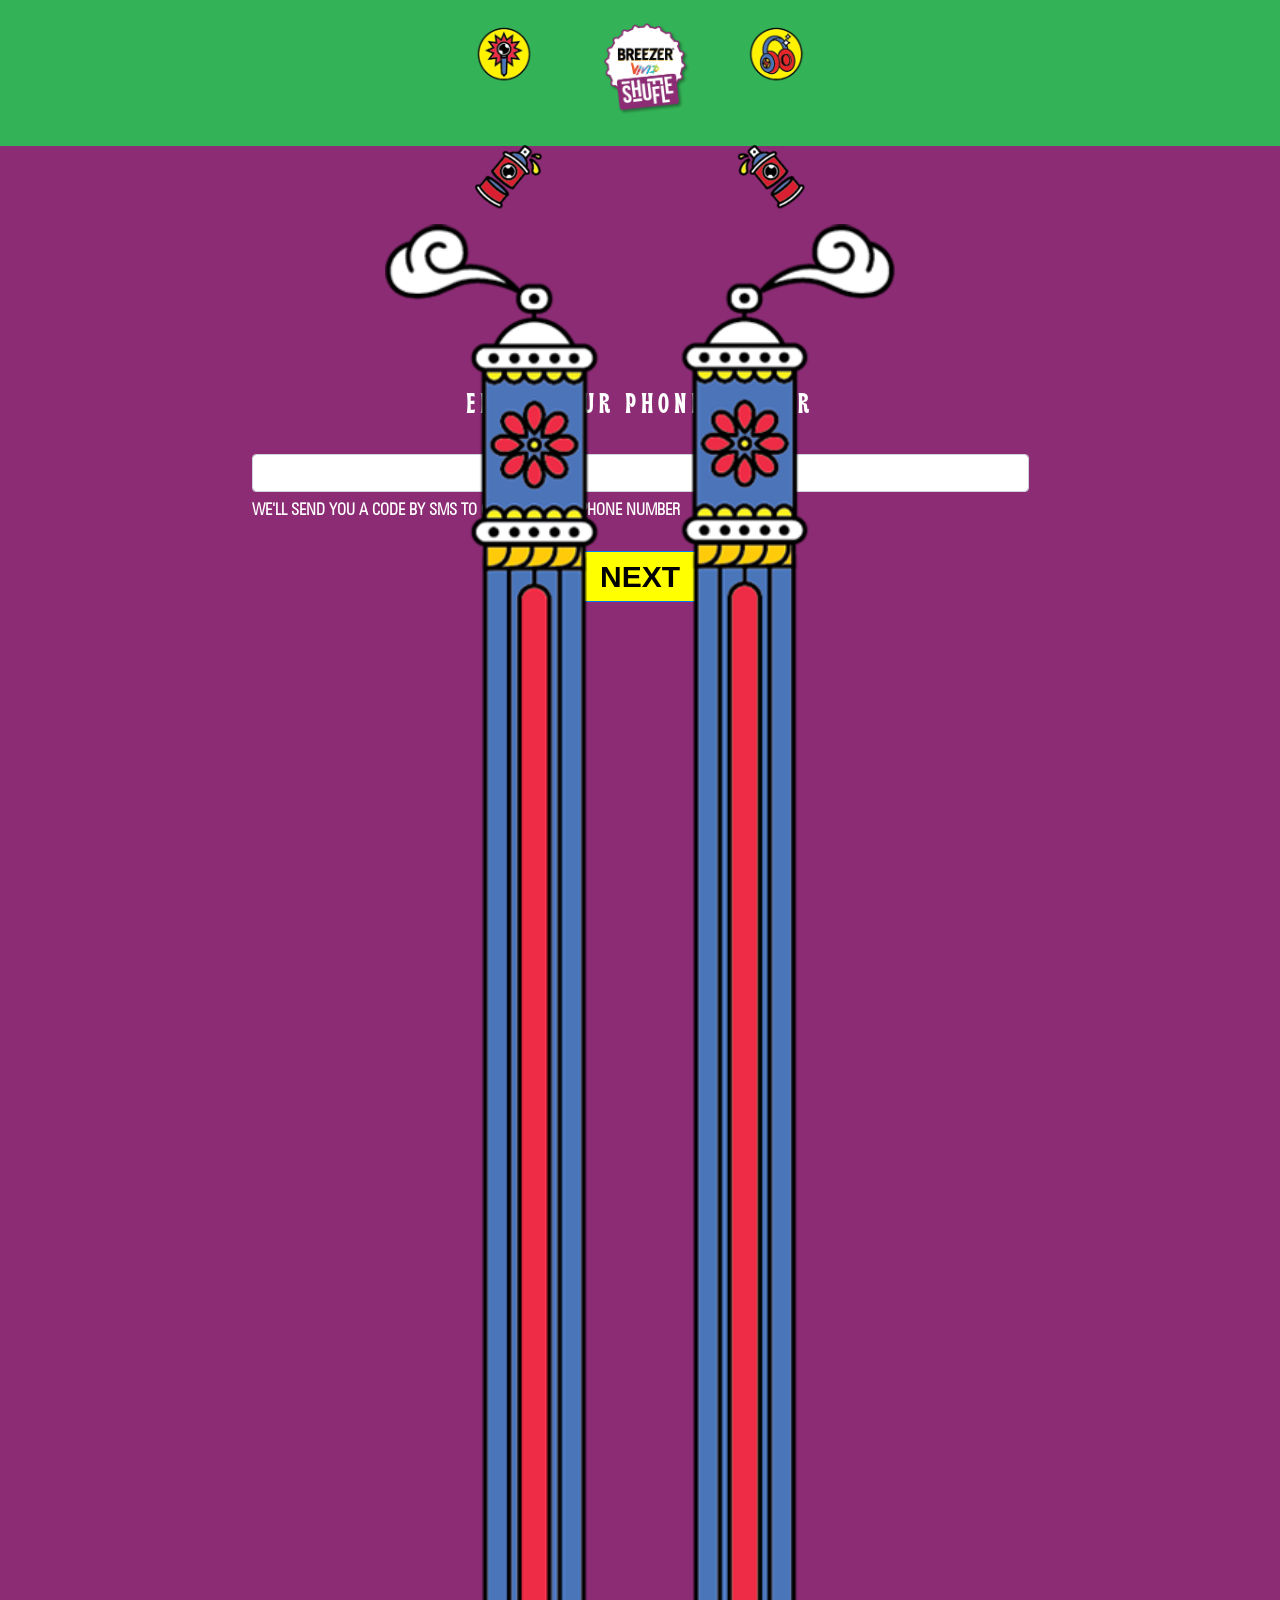
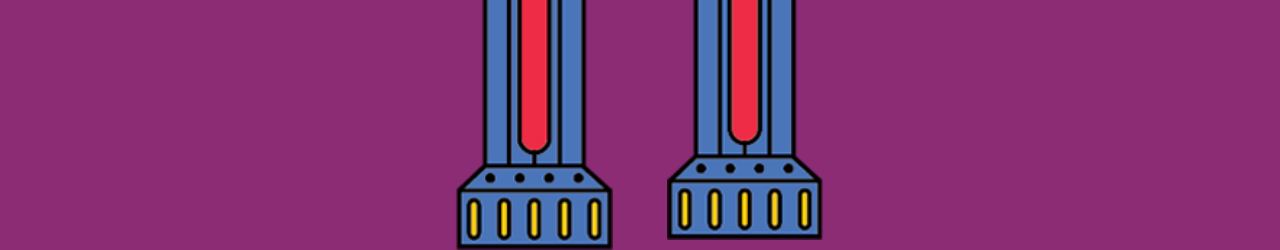
<file: public/index.html>
<!DOCTYPE html>
<html lang="en">
<head>
  <title>SELECT HAIR STYLE</title>
  <meta charset="utf-8">
  <meta name="viewport" content="width=device-width, initial-scale=1">
  <link rel="stylesheet" href="https://maxcdn.bootstrapcdn.com/bootstrap/4.5.2/css/bootstrap.min.css">
  <script src="https://ajax.googleapis.com/ajax/libs/jquery/3.5.1/jquery.min.js"></script>
  <script src="https://cdnjs.cloudflare.com/ajax/libs/popper.js/1.16.0/umd/popper.min.js"></script>
  <script src="https://maxcdn.bootstrapcdn.com/bootstrap/4.5.2/js/bootstrap.min.js"></script>
   <link rel="stylesheet" href="css/custom.css">
   <link rel="stylesheet" href="css/responsive.css">
</head>
<body class="third">
<div class="container-fluid greenpurple">
  <div class="row">
    <div class="col-xs-12 col-sm-12">
  <img class="img-responsive" src="images/assetnew1.png"/>
   <img class="img-responsive icons" src="images/Asset8.png"/>
</div>
 </div>
</div>  

<div class="container purplebottom">
  <div class="row">
    <div class="col-sm-12">
	 <img class="row image-include4" src="images/Asset1.png">
	<div class="grey111">
     <h3>ENTER YOUR PHONE NUMBER</h3>
    <form method="post">
        <div class="form-group">
   
    <input type="text" class="form-control" id="phone" aria-describedby="emailHelp">
    <p>WE'LL SEND YOU A CODE BY SMS TO CONFIRM YOUR PHONE NUMBER</p>
  </div>
    <button type="submit" class="btn btn-primary purple yellow">NEXT</button>
    
    </form>
     
    
     
     
     
     
     
     
     
     
     
     
     
     
   </div>
    <img class="row image-include44" src="images/Asset1copy.png"><br>
   </div>
 
  </div>
  </div>
  


</body>
</html>
</file>
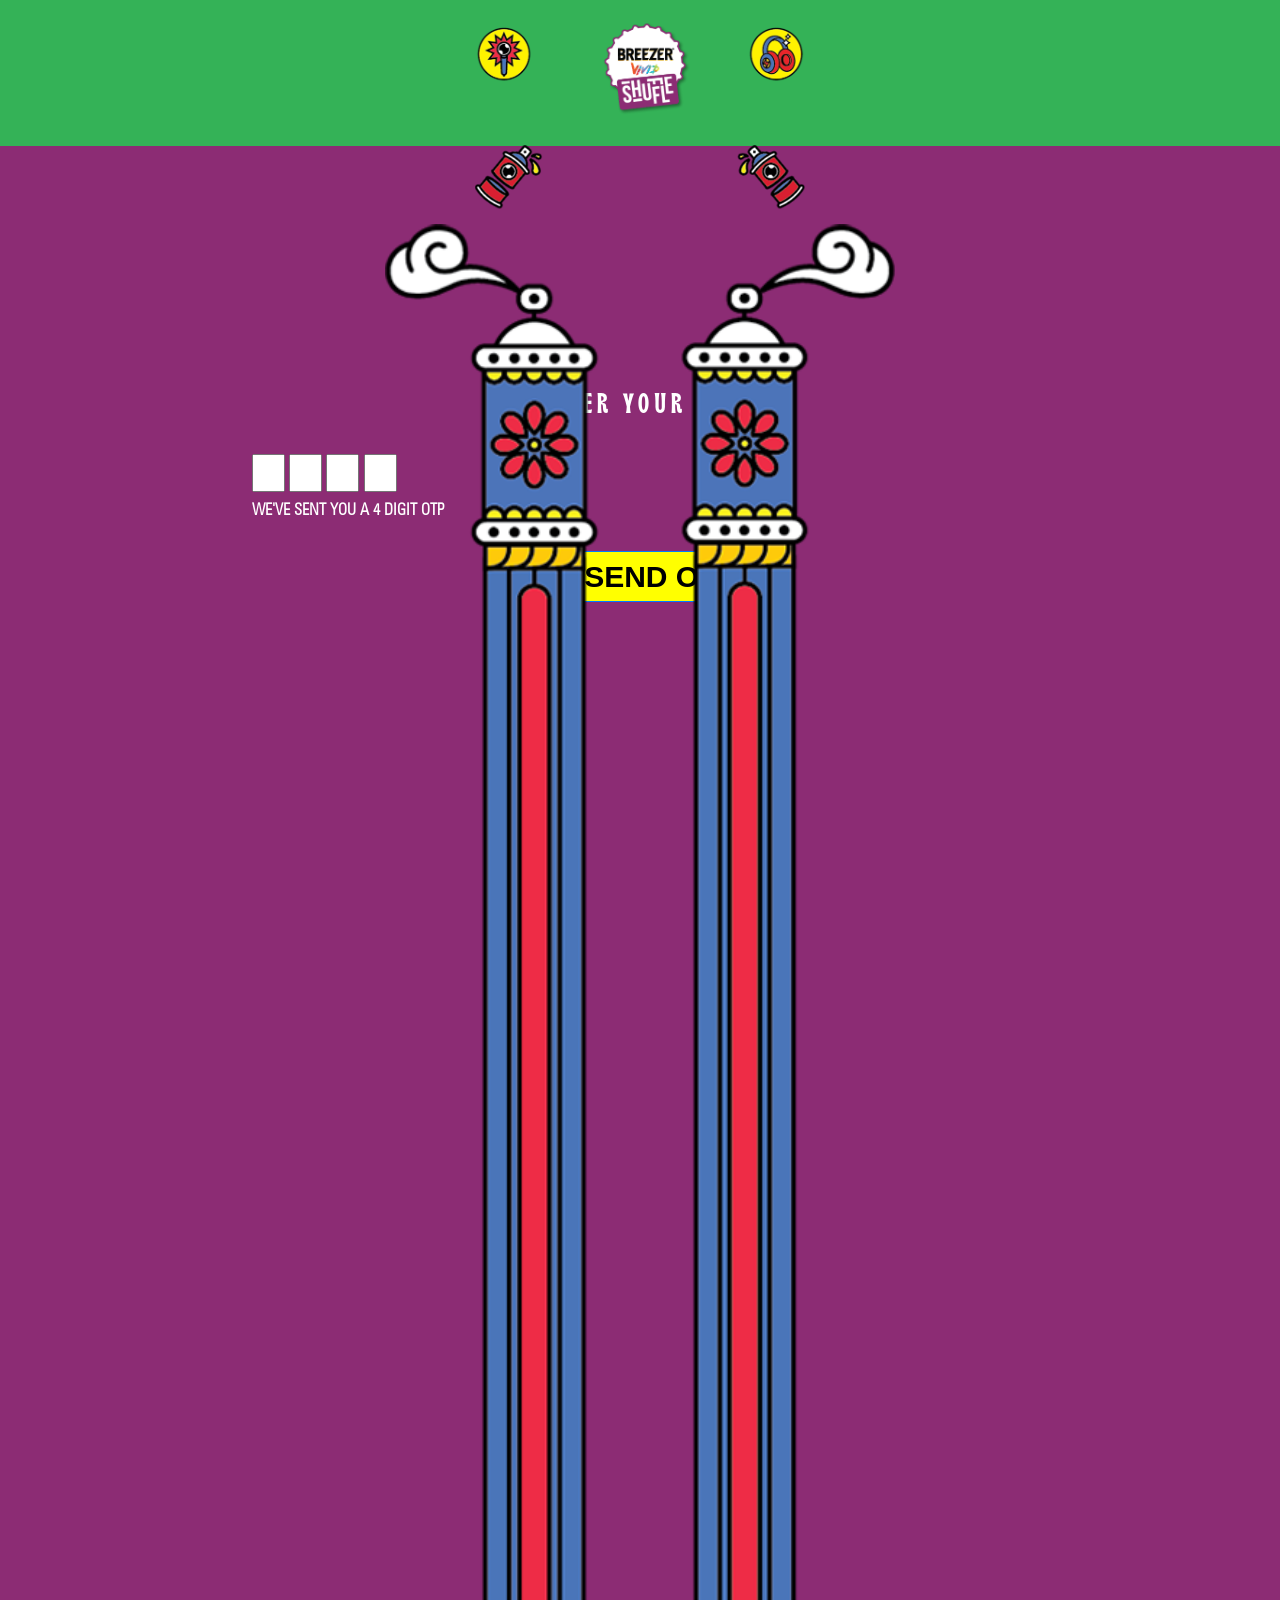
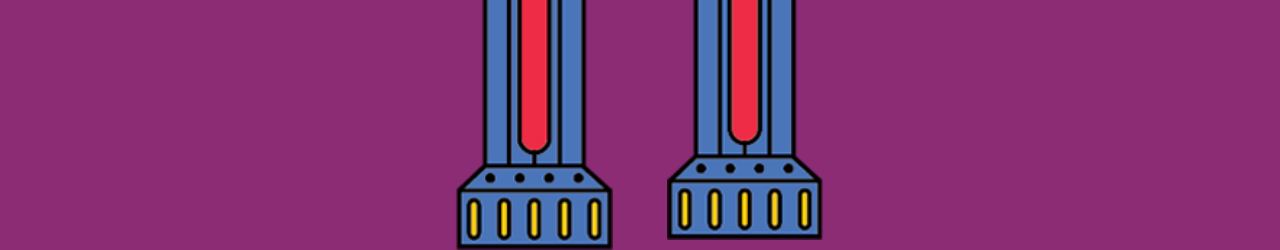
<file: scratch2.html>
<!DOCTYPE html>
<html lang="en">
<head>
  <title>ENTER YOUR OTP</title>
  <meta charset="utf-8">
  <meta name="viewport" content="width=device-width, initial-scale=1">
  <link rel="stylesheet" href="https://maxcdn.bootstrapcdn.com/bootstrap/4.5.2/css/bootstrap.min.css">
  <script src="https://ajax.googleapis.com/ajax/libs/jquery/3.5.1/jquery.min.js"></script>
  <script src="https://cdnjs.cloudflare.com/ajax/libs/popper.js/1.16.0/umd/popper.min.js"></script>
  <script src="https://maxcdn.bootstrapcdn.com/bootstrap/4.5.2/js/bootstrap.min.js"></script>
   <link rel="stylesheet" href="css/custom.css">
   <link rel="stylesheet" href="css/responsive.css">
</head>
<body class="third">
<div class="container-fluid greenpurple">
  <div class="row">
    <div class="col-xs-12 col-sm-12">
  <img class="img-responsive" src="images/assetnew1.png"/>
   <img class="img-responsive icons" src="images/Asset8.png"/>
</div>
 </div>
</div>  

<div class="container purplebottom">
  <div class="row">
    <div class="col-sm-12">
	 <img class="row image-include4" src="images/Asset1.png">
	<div class="grey111">
     <h3>ENTER YOUR OTP</h3>
    <form method="post">
        <div class="form-group inline-otp">
  
     <input type="text" maxLength="1" size="1" min="0" max="9" pattern="[0-9]{1}" />
      <input type="text"  maxLength="1" size="1" min="0" max="9" pattern="[0-9]{1}" />
      <input type="text"  maxLength="1" size="1" min="0" max="9" pattern="[0-9]{1}" />
      <input type="text"  maxLength="1" size="1" min="0" max="9" pattern="[0-9]{1}" />
    <p>WE'VE SENT YOU A 4 DIGIT OTP</p>
  </div>
    <button type="submit" class="btn btn-primary purple yellow">RESEND OTP</button>
    
    </form>
     
    
     
     
     
     
     
     
     
     
     
     
     
     
   </div>
    <img class="row image-include44" src="images/Asset1copy.png"><br>
   </div>
 
  </div>
  </div>
  

<script src="js/otp.js"></script>
</body>
</html>
</file>
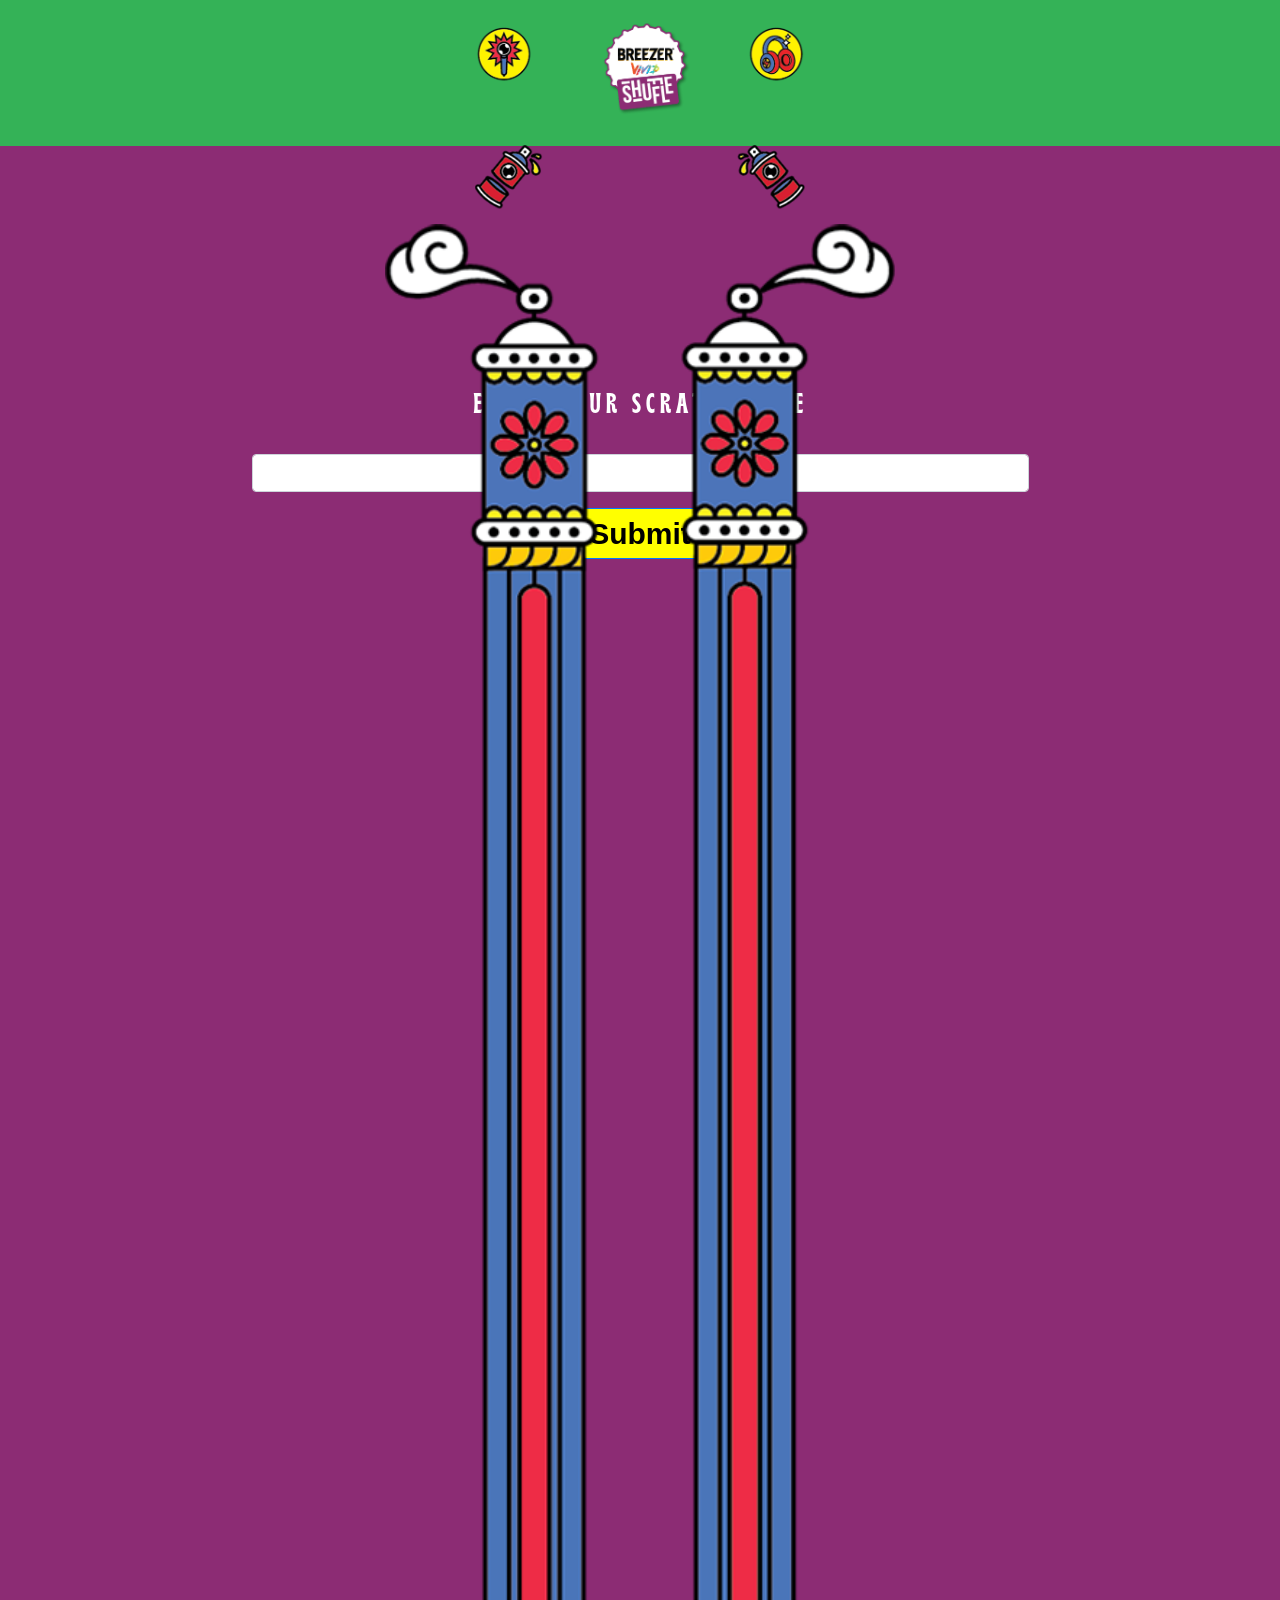
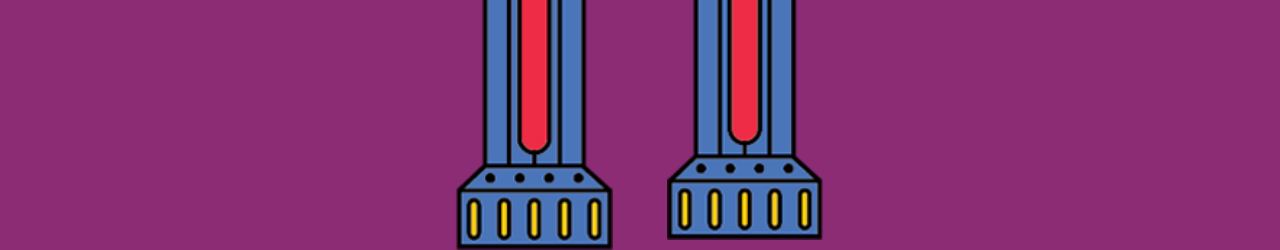
<file: scratch3.html>
<!DOCTYPE html>
<html lang="en">
<head>
  <title>ENTER YOUR SCRATCH CODE</title>
  <meta charset="utf-8">
  <meta name="viewport" content="width=device-width, initial-scale=1">
  <link rel="stylesheet" href="https://maxcdn.bootstrapcdn.com/bootstrap/4.5.2/css/bootstrap.min.css">
  <script src="https://ajax.googleapis.com/ajax/libs/jquery/3.5.1/jquery.min.js"></script>
  <script src="https://cdnjs.cloudflare.com/ajax/libs/popper.js/1.16.0/umd/popper.min.js"></script>
  <script src="https://maxcdn.bootstrapcdn.com/bootstrap/4.5.2/js/bootstrap.min.js"></script>
   <link rel="stylesheet" href="css/custom.css">
   <link rel="stylesheet" href="css/responsive.css">
</head>
<body class="third">
<div class="container-fluid greenpurple">
  <div class="row">
    <div class="col-xs-12 col-sm-12">
  <img class="img-responsive" src="images/assetnew1.png"/>
   <img class="img-responsive icons" src="images/Asset8.png"/>
</div>
 </div>
</div>  

<div class="container purplebottom">
  <div class="row">
    <div class="col-sm-12">
	 <img class="row image-include4" src="images/Asset1.png">
	<div class="grey111">
     <h3>ENTER YOUR SCRATCH CODE</h3>
    <form method="post">
         <div class="form-group">
   
    <input type="text" class="form-control" id="scratchcode" aria-describedby="emailHelp">

  </div>
    <button type="submit" class="btn btn-primary purple yellow">Submit</button>
    
    </form>
     
    
     
     
     
     
     
     
     
     
     
     
     
     
   </div>
    <img class="row image-include44" src="images/Asset1copy.png"><br>
   </div>
 
  </div>
  </div>
  

</body>
</html>
</file>
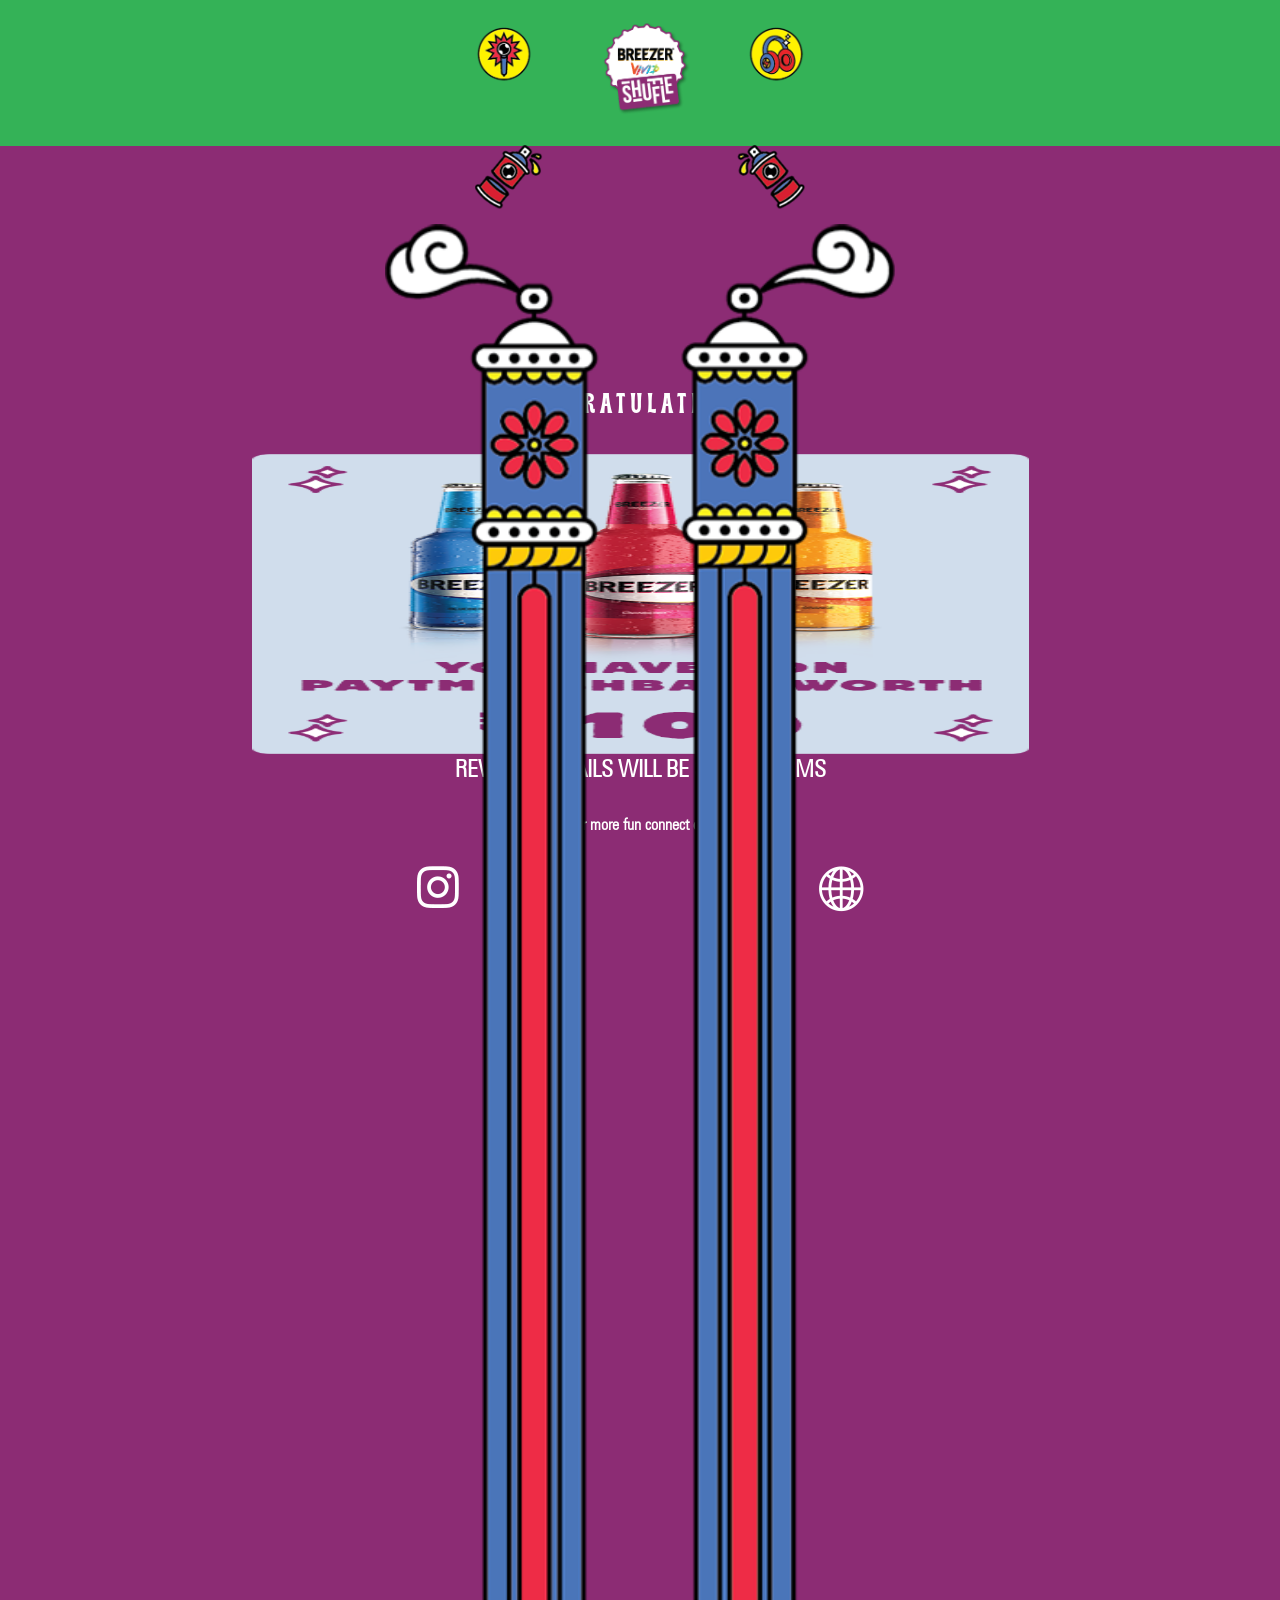
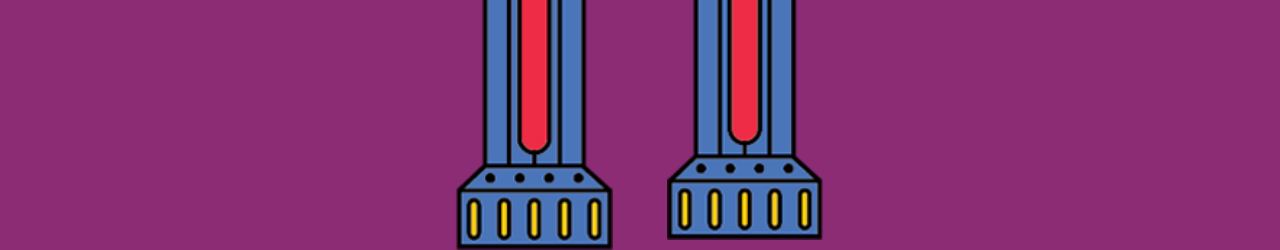
<file: scratchfinal.html>
<!DOCTYPE html>
<html lang="en">
<head>
  <title>ENTER YOUR SCRATCH CODE</title>
  <meta charset="utf-8">
  <meta name="viewport" content="width=device-width, initial-scale=1">
  <link rel="stylesheet" href="https://maxcdn.bootstrapcdn.com/bootstrap/4.5.2/css/bootstrap.min.css">
  <script src="https://ajax.googleapis.com/ajax/libs/jquery/3.5.1/jquery.min.js"></script>
  <script src="https://cdnjs.cloudflare.com/ajax/libs/popper.js/1.16.0/umd/popper.min.js"></script>
  <script src="https://maxcdn.bootstrapcdn.com/bootstrap/4.5.2/js/bootstrap.min.js"></script>
   <link rel="stylesheet" href="css/custom.css">
   <link rel="stylesheet" href="css/responsive.css">
   <style>
  .container11 {
  position: relative;
  width: 300px;
  height: 300px;
  margin: 0 auto;
  -webkit-user-select: none;
  -moz-user-select: none;
  -ms-user-select: none; 
  -o-user-select: none;
  user-select: none;
}

.canvas {
  position: absolute;
  top: 0;
}
.social.col-md-6.col-sm-6.col-xs-6 {
    margin: 0px auto;
    width: 25%;
    display: block;
}

   </style>
</head>
<body class="third">
<div class="container-fluid greenpurple">
  <div class="row">
    <div class="col-xs-12 col-sm-12">
  <img class="img-responsive" src="images/assetnew1.png"/>
   <img class="img-responsive icons" src="images/Asset8.png"/>
</div>
 </div>
</div>  

<div class="container purplebottom">
  <div class="row">
    <div class="col-sm-12">
	 <img class="row image-include4" src="images/Asset1.png">
	<div class="grey111">
     <h3>CONGRATULATIONS!</h3>
   
   

    <img class="img-responsive" width="300" height="300" src="images/voucher2.png"/>
 
   
   
    
      <h4>REWARD DETAILS WILL BE SENT VIA SMS</h4>
      <p class="new">For more fun connect on:</p>
      <div class="social row">
          
          
          
      <div class="social col-md-6 col-sm-6 col-xs-6">   <a class="social1"><img src="images/insta.png"/></a></div>
        <div class="social col-md-6 col-sm-6 col-xs-6">   <a class="social2"><img src="images/web.png"/></a></div>
          </div>
   </div>
    <img class="row image-include44" src="images/Asset1copy.png"><br>
   </div>
 
  </div>
  </div>
  
 
</body>
</html>
</file>
<file: public/css/custom.css>
@font-face {
  font-family: font1;
  src: url(../fonts/BlockBertholdRegular.ttf);
}
@font-face {
  font-family: font2;
  src: url(../fonts/StudioSun-BriceBlackCondensed.otf);
}
@font-face {
  font-family: font3;
  src: url(../fonts/UniversCom-47LightCond.ttf);
}
h3 {
    font-family: 'font2';
    letter-spacing: 5px;
    font-weight: 500 !important;
}
h4,p {
    font-family: 'font3';
    font-weight: 900 !important;
}
label {
    font-family: 'font3';
    letter-spacing: 2px;
}
body.registration{
    background: #4378bc;
}
body.second{
    background: #fef202;
        overflow: hidden;
}
body.third{
    background: #8c2c74;
        overflow: hidden;
}
.green{
	background:#34b257;
}
.blue {
    padding-bottom: 30px;
    background: #4378bc;
}
.green img.img-responsive {
    margin: 0px auto;
    width: 330px;
    height: auto;
    padding: 15px 0px 15px 0px;
    overflow: hidden;
    display: block;
}
.blue label {
    color: white;
    font-size: 18px;
    font-weight: 700;
    padding-top: 15px;
    padding-bottom: 0px;
}
hr {
    border-top: 1px solid rgb(241 219 219);
}
input[type=radio] {
    width: 30px;
    height: 30px;
}
input[type=checkbox] {
    width: 30px;
    height: 30px;
}
label.btn.btn-primary.purple {
    margin: 0px auto;
    display: block;
    width: max-content;
    background: #8c2c74;
}
button.btn.btn-primary.purple {
    margin: 0px auto;
    display: block;
    background: #8c2c74;
}
.yellowbottom{
	background:#fef202;
}
.yellow {
    background-image: linear-gradient(180deg,#34b257 65%, #fef202 35%);
}
.yellow img.img-responsive {
    margin: 0px auto;
    width: 330px;
    height: auto;
    padding: 15px 0px 15px 0px;
    overflow: hidden;
    display: block;
}
.grey img.img-responsive {
    margin: 0px auto;
    width: 230px;
    height: auto;
    padding: 20px 20px 20px 20px;
    overflow: hidden;
    display: block;
    background: #d0ddec;
}
.grey {
    margin: 10px auto;
    display: block;
}
.image-include .col-sm-12 {
    padding: 0px 70px;
}
img.row.image-include2 {
    position: absolute;
    width: 20%;
    top: -35px;
    left: 340px;
}
img.row.image-include {
    position: absolute;
    width: 20%;
    top: -35px;
    right: 340px;
}

.greenpurple{
     background-image: linear-gradient(180deg,#34b257 65%, #8c2c74 35%);
}
.purplebottom{
	background:#8c2c74;
}
.greenpurple img.img-responsive {
    margin: 0px auto;
    width: 330px;
    height: auto;
    padding: 15px 0px 15px 0px;
    overflow: hidden;
    display: block;
}
.grey1 img.img-responsive {
    margin: 0px auto;
    width: 300px;
    height: auto;
    padding: 20px 20px 20px 20px;
    overflow: hidden;
    display: block;
}
.grey1 {
    margin: 10px auto;
    display: block;
}



#gallerywrapper {
    width:100%;
    height:300px;
     margin:0 auto;
     position:relative;
     font-family:verdana, arial, sans-serif;
 } 

 #gallerywrapper #gallery {
     position:absolute;
     left:0;
     top:0;
     height:300px;
     width:100%;
     overflow:hidden;
     text-align:center;
 } 

 #gallerywrapper #gallery div {
     width: 100%;
     height:300px;
    padding-top: 10px;
    position: relative;
 } 

 #gallerywrapper #gallery div img {
     clear:both; 
     display:block; 
     margin:0 auto; 
     border:0;
 } 

#gallerywrapper #gallery div h3 {
    margin: 0;
    color: white;
    font-size: 22px;
    font-weight: 800;
}

 #gallerywrapper #gallery div p {
     padding:5px 0; 
     margin:0; 
     font-size:12px; 
     line-height:18px;
 } 

#gallery .previous {
    display: inline;
    float: left;
    margin-left: 35px;
    text-decoration: none;
}

 #gallery .next{ 
     display:inline;
     float:right;
     margin-right:35px;
     text-decoration:none;
 }
.next img {
    width: 50px;
}
.previous img {
    width: 50px;
}
button.btn.btn-primary.purple.yellow {
    font-size: 30px;
    background: yellow;
    padding: 2px 40px;
    color: black;
    font-weight: 700;
}
img.row.image-include4 {
    position: absolute;
    width: 20%;
    top: 0px;
    right: 330px;
}
img.row.image-include44 {
    position: absolute;
    width: 20%;
    top: 0px;
    left: 330px;
}
.grey11 img.img-responsive {
    width: 200px;
    margin: 0px auto;
    display: block;
}
.grey111 {
    margin: 15%;
    display: block;
}
.grey111 h3 {
    color: white;
    text-align: center;
    margin-bottom: 30px;
    font-weight: 700;
}
.grey111 p {
    color: white;
    margin-top: 5px;
    margin-bottom: 30px;
}
.grey111 img.img-responsive {
    width: 100%;
}
.grey111 h4 {
    color: white;
    text-align: center;
    margin-bottom: 30px;
    font-weight: 700;
}
.grey111 p.new {
     text-align: center;
    color: white;
    margin-top: 5px;
    margin-bottom: 30px;
}
.social img {
    margin: 0px auto;
    display: block;
}
</file>
<file: public/css/responsive.css>
.inline-otp input[type="text"] {
       margin: 0px;
    padding: 2px;
    text-align: center;
    font-size: 20px;
}
.form-group.inline-otp {
    margin: 0px auto;
    display: inline-block;
}
@media only screen and (max-width:1024px) {
    .grey111 input#phone {
    font-size: 50px;
}
    button.btn.btn-primary.purple.yellow {
    font-size: 50px;
    background: yellow;
    padding: 2px 40px;
    color: black;
    font-weight: 700;
}
    .grey111 h3 {
    color: white;
    text-align: center;
    font-size: 100px;
    margin-bottom: 30px;
    font-weight: 700;
}
.grey111 p {
    color: white;
    margin-top: 5px;
    font-size: 30px;
    margin-bottom: 30px;
}
    .inline-otp input[type="text"] {
    margin: 0px;
    padding: 2px;
    text-align: center;
    font-size: 55px;
}
     img.img-responsive.icons {
    position: absolute;
    top: 38%;
    width: 60% !important;
    left: 200px;
}
    .grey11 img.img-responsive {
    width: 400px;
    margin: 0px auto;
    padding-top: 90px;
    display: block;
}
     .green img.img-responsive {
    width: 900px;
}
.greenpurple img.img-responsive {
    width: 980px;
}
.yellow img.img-responsive {
    width: 980px;
}
img.row.image-include {
    right: 800px;
}
img.row.image-include2 {
    left: 800px;
}
img.row.image-include4 {
    right: 800px;
}
img.row.image-include44 {
    left: 800px;
}
#gallery .previous {
    margin-left: 100px;
}
#gallery .next {
    margin-right: 100px;
}
body.third {
    overflow: scroll;
}
body.second {
    overflow: scroll;
}
.grey1 img.img-responsive {
    width: 650px;
  
}
.grey img.img-responsive {
    width: 550px;
  
}
#gallerywrapper {
    width:100%;
    height:650px;
     margin:0 auto;
     position:relative;
     font-family:verdana, arial, sans-serif;
 } 

 #gallerywrapper #gallery {
     position:absolute;
     left:0;
     top:0;
     height:650px;
     width:100%;
     overflow:hidden;
     text-align:center;
 } 

 #gallerywrapper #gallery div {
     width: 100%;
     height:650px;
    padding-top: 10px;
    position: relative;
 } 

 #gallerywrapper #gallery div img {
     clear:both; 
     display:block; 
     margin:0 auto; 
     border:0;
 } 

#gallerywrapper #gallery div h3 {
    margin: 0;
    color: white;
    font-size: 64px;
    font-weight: 800;
}
label.btn.btn-primary.purple {
    font-size: 40px;
}
button.btn.btn-primary.purple {
    font-size: 40px;
}
}

@media only screen and (width:768px) {
     .grey111 input#phone {
    font-size: 50px;
}
    
    button.btn.btn-primary.purple.yellow {
    font-size: 40px;
    background: yellow;
    padding: 2px 40px;
    color: black;
    font-weight: 700;
}
    .grey111 h3 {
    color: white;
    text-align: center;
    font-size: 72px;
    margin-bottom: 30px;
    font-weight: 700;
}
    .grey111 p {
    color: white;
    margin-top: 5px;
    font-size: 24px;
    margin-bottom: 30px;
}
    .inline-otp input[type="text"] {
    margin: 0px;
    padding: 2px;
    text-align: center;
    font-size: 40px;
}
    img.img-responsive.icons {
    position: absolute;
    top: 38%;
    width: 60% !important;
    left: 160px;
}
    .grey11 img.img-responsive {
    width: 350px;
    margin: 0px auto;
    padding-top: 35px;
    display: block;
}
    .green img.img-responsive {
    width: 730px;
}
.greenpurple img.img-responsive {
    width: 730px;
}
.yellow img.img-responsive {
    width: 730px;
}
img.row.image-include {
    right: 580px;
}
img.row.image-include2 {
    left: 580px;
}
img.row.image-include4 {
    right: 580px;
}
img.row.image-include44 {
    left: 580px;
}
#gallery .previous {
    margin-left: 100px;
}
#gallery .next {
    margin-right: 100px;
}
body.third {
    overflow: scroll;
}
body.second {
    overflow: scroll;
}
.grey1 img.img-responsive {
    width: 550px;
  
}
.grey img.img-responsive {
    width: 500px;
  
}
#gallerywrapper {
    width:100%;
    height:550px;
     margin:0 auto;
     position:relative;
     font-family:verdana, arial, sans-serif;
 } 

 #gallerywrapper #gallery {
     position:absolute;
     left:0;
     top:0;
     height:550px;
     width:100%;
     overflow:hidden;
     text-align:center;
 } 

 #gallerywrapper #gallery div {
     width: 100%;
     height:550px;
    padding-top: 10px;
    position: relative;
 } 

 #gallerywrapper #gallery div img {
     clear:both; 
     display:block; 
     margin:0 auto; 
     border:0;
 } 

#gallerywrapper #gallery div h3 {
    margin: 0;
    color: white;
    font-size: 56px;
    font-weight: 800;
}
label.btn.btn-primary.purple {
    font-size: 40px;
}
button.btn.btn-primary.purple {
    font-size: 40px;
}

}


@media only screen and (max-width:450px) {
     .grey111 input#phone {
    font-size: 20px;
}
    button.btn.btn-primary.purple.yellow {
    font-size: 20px;
    background: yellow;
    padding: 2px 40px;
    color: black;
    font-weight: 700;
}
   .grey111 h3 {
    color: white;
    text-align: center;
    font-size: 38px;
    margin-bottom: 30px;
    font-weight: 700;
}
  .grey111 p {
    color: white;
    margin-top: 5px;
    font-size: 14px;
    margin-bottom: 30px;
}
    .inline-otp input[type="text"] {
       margin: 0px;
    padding: 1px;
    text-align: center;
    font-size: 18px;
}
.form-group.inline-otp {
    margin: 0px auto;
    display: inline-block;
}
    img.img-responsive.icons {
    position: absolute;
    top: 38%;
    width: 60% !important;
    left: 85px;
}
    .grey11 img.img-responsive {
    width: 200px;
    padding-top: 5px;
    margin: 0px auto;
    display: block;
}
    .green img.img-responsive {
    margin: 0px auto;
    width: 330px;
    height: auto;
    padding: 15px 0px 15px 0px;
    overflow: hidden;
    display: block;
}
    img.row.image-include4 {
        height: 212%;
    position: absolute;
    width: 20%;
    top: 0px;
    right: 365px;
}
img.row.image-include44 {
    height: 212%;
    position: absolute;
    width: 20%;
    top: 0px;
    left: 365px;
}
    .grey img.img-responsive {
    margin: 0px auto;
    width: 230px;
    height: auto;
    padding: 20px 20px 20px 20px;
    overflow: hidden;
    display: block;
    background: #d0ddec;
}
        .grey1 img.img-responsive {
    margin: 0px auto;
    width: 300px;
    height: auto;
    padding: 20px 20px 20px 20px;
    overflow: hidden;
    display: block;
}
#gallerywrapper #gallery div h3 {
    margin: 0;
    color: white;
    font-size: 22px;
    font-weight: 800;
}
.greenpurple img.img-responsive {
    margin: 0px auto;
    width: 380px;
    height: auto;
    padding: 15px 0px 15px 0px;
    overflow: hidden;
    display: block;
}
img.row.image-include2 {
    position: absolute;
    width: 20%;
    top: -35px;
    left: 340px;
}
img.row.image-include {
    position: absolute;
    width: 20%;
    top: -35px;
    right: 340px;
}
#gallerywrapper {
    width:100%;
    height:300px;
     margin:0 auto;
     position:relative;
     font-family:verdana, arial, sans-serif;
 } 

 #gallerywrapper #gallery {
     position:absolute;
     left:0;
     top:0;
     height:300px;
     width:100%;
     overflow:hidden;
     text-align:center;
 } 

 #gallerywrapper #gallery div {
     width: 100%;
     height:300px;
    padding-top: 10px;
    position: relative;
 } 
 label.btn.btn-primary.purple {
    font-size:22px;
}
button.btn.btn-primary.purple {
     font-size:22px;
}
.yellow img.img-responsive {
    margin: 0px auto;
    width: 380px;
    height: auto;
    padding: 15px 0px 15px 0px;
    overflow: hidden;
    display: block;
}
}


@media only screen and (max-width:430px) {
    .inline-otp input[type="text"] {
       margin: 0px;
    padding: 1px;
    text-align: center;
    font-size: 18px;
}
.form-group.inline-otp {
    margin: 0px auto;
    display: inline-block;
}
    img.img-responsive.icons {
    position: absolute;
    top: 38%;
    width: 60% !important;
    left: 85px;
}
    .grey11 img.img-responsive {
    width: 200px;
    padding-top: 5px;
    margin: 0px auto;
    display: block;
}
    .green img.img-responsive {
    margin: 0px auto;
    width: 330px;
    height: auto;
    padding: 15px 0px 15px 0px;
    overflow: hidden;
    display: block;
}
    img.row.image-include4 {
        height: 212%;
    position: absolute;
    width: 20%;
    top: 0px;
    right: 350px;
}
img.row.image-include44 {
    position: absolute;
    height: 212%;
    width: 20%;
    top: 0px;
    left: 350px;
}
    .grey img.img-responsive {
    margin: 0px auto;
    width: 230px;
    height: auto;
    padding: 20px 20px 20px 20px;
    overflow: hidden;
    display: block;
    background: #d0ddec;
}
        .grey1 img.img-responsive {
    margin: 0px auto;
    width: 300px;
    height: auto;
    padding: 20px 20px 20px 20px;
    overflow: hidden;
    display: block;
}
#gallerywrapper #gallery div h3 {
    margin: 0;
    color: white;
    font-size: 22px;
    font-weight: 800;
}
.greenpurple img.img-responsive {
    margin: 0px auto;
    width: 380px;
    height: auto;
    padding: 15px 0px 15px 0px;
    overflow: hidden;
    display: block;
}
img.row.image-include2 {
    position: absolute;
    width: 20%;
    top: -35px;
    left: 340px;
}
img.row.image-include {
    position: absolute;
    width: 20%;
    top: -35px;
    right: 340px;
}
#gallerywrapper {
    width:100%;
    height:300px;
     margin:0 auto;
     position:relative;
     font-family:verdana, arial, sans-serif;
 } 

 #gallerywrapper #gallery {
     position:absolute;
     left:0;
     top:0;
     height:300px;
     width:100%;
     overflow:hidden;
     text-align:center;
 } 

 #gallerywrapper #gallery div {
     width: 100%;
     height:300px;
    padding-top: 10px;
    position: relative;
 } 
 label.btn.btn-primary.purple {
    font-size:22px;
}
button.btn.btn-primary.purple {
     font-size:22px;
}
.yellow img.img-responsive {
    margin: 0px auto;
    width: 380px;
    height: auto;
    padding: 15px 0px 15px 0px;
    overflow: hidden;
    display: block;
}
}






@media only screen and (max-width:414px) {
    img.row.image-include4 {
    position: absolute;
    height: 212%;
    width: 20%;
    top: 0px;
    right: 350px;
}
img.row.image-include44 {
    height: 212%;
    position: absolute;
    width: 20%;
    top: 0px;
    left: 350px;
}
    img.img-responsive.icons {
    position: absolute;
    top: 38%;
    width: 60% !important;
    left: 85px;
}
    .grey img.img-responsive {
    margin: 0px auto;
    width: 230px;
    height: auto;
    padding: 20px 20px 20px 20px;
    overflow: hidden;
    display: block;
    background: #d0ddec;
}
    .grey1 img.img-responsive {
    margin: 0px auto;
    width: 300px;
    height: auto;
    padding: 20px 20px 20px 20px;
    overflow: hidden;
    display: block;
}
#gallerywrapper #gallery div h3 {
    margin: 0;
    color: white;
    font-size: 22px;
    font-weight: 800;
}
   .greenpurple img.img-responsive {
    margin: 0px auto;
    width: 380px;
    height: auto;
    padding: 15px 0px 15px 0px;
    overflow: hidden;
    display: block;
}
      body.third {
    width: 103%;
}
body.second {
    width: 103%;
}
#gallery .previous {
    margin-left: 45px;
}
#gallery .next {
    margin-right: 45px;
}
#gallery .previous {
    margin-left: 45px;
}
#gallery .next {
    margin-right: 45px;
}
 label.btn.btn-primary.purple {
    font-size:22px;
}
button.btn.btn-primary.purple {
     font-size:22px;
}
.yellow img.img-responsive {
    margin: 0px auto;
    width: 380px;
    height: auto;
    padding: 15px 0px 15px 0px;
    overflow: hidden;
    display: block;
}
}


@media only screen and (max-width: 411px){
            img.row.image-include4 {
        height: 155%;
    position: absolute;
   width: 20%;
    top: 0;
    right: 330px;
}
img.row.image-include44 {
     height: 155%;
    position: absolute;
    width: 20%;
    top: 0;
    left: 330px;
}
}

@media only screen and (max-width:393px) {
                img.row.image-include4 {
        height: auto;
    position: absolute;
   width: 20%;
    top: 0;
    right: 330px;
}
img.row.image-include44 {
    height: auto;
    position: absolute;
    width: 20%;
    top: 0;
    left: 330px;
}
    img.img-responsive.icons {
    position: absolute;
    top: 38%;
     width: 60% !important;
    left: 85px;
}
    .grey img.img-responsive {
    margin: 0px auto;
    width: 230px;
    height: auto;
    padding: 20px 20px 20px 20px;
    overflow: hidden;
    display: block;
    background: #d0ddec;
}
        .grey1 img.img-responsive {
    margin: 0px auto;
    width: 300px;
    height: auto;
    padding: 20px 20px 20px 20px;
    overflow: hidden;
    display: block;
}
#gallerywrapper #gallery div h3 {
    margin: 0;
    color: white;
    font-size: 22px;
    font-weight: 800;
}
    .greenpurple img.img-responsive {
    margin: 0px auto;
    width: 380px;
    height: auto;
    padding: 15px 0px 15px 0px;
    overflow: hidden;
    display: block;
}
    body.third {
    width: 103%;
}
body.second {
    width: 103%;
}
#gallery .previous {
    margin-left: 45px;
}
#gallery .next {
    margin-right: 45px;
}
img.row.image-include {
    position: absolute;
    width: 20%;
    top: -35px;
    right: 330px;
}
img.row.image-include2 {
    position: absolute;
    width: 20%;
    top: -35px;
    left: 330px;
}
 label.btn.btn-primary.purple {
    font-size:22px;
}
button.btn.btn-primary.purple {
     font-size:22px;
}
.yellow img.img-responsive {
    margin: 0px auto;
    width: 380px;
    height: auto;
    padding: 15px 0px 15px 0px;
    overflow: hidden;
    display: block;
}
}
@media only screen and (max-width:375px) {
            img.row.image-include4 {
        height: auto;
    position: absolute;
   width: 20%;
    top: 0;
    right: 330px;
}
img.row.image-include44 {
    height: auto;
    position: absolute;
    width: 20%;
    top: 0;
    left: 330px;
}
    img.img-responsive.icons {
    position: absolute;
    top: 38%;
    width: 60% !important;
    left: 85px;
}
    .grey img.img-responsive {
    margin: 0px auto;
    width: 230px;
    height: auto;
    padding: 20px 20px 20px 20px;
    overflow: hidden;
    display: block;
    background: #d0ddec;
}
        .grey1 img.img-responsive {
            
    margin: 0px auto;
    width: 300px;
    height: auto;
    padding: 20px 20px 20px 20px;
    overflow: hidden;
    display: block;
}
#gallerywrapper #gallery div h3 {
    margin: 0;
    color: white;
    font-size: 22px;
    font-weight: 800;
}
  .greenpurple img.img-responsive {
    margin: 0px auto;
    width: 380px;
    height: auto;
    padding: 15px 0px 15px 0px;
    overflow: hidden;
    display: block;
}
body.third {
    width: 107%;
}
body.second {
    width: 107%;
}
img.row.image-include {
    position: absolute;
    width: 20%;
    top: -35px;
    right: 330px;
}
img.row.image-include2 {
    position: absolute;
    width: 20%;
    top: -35px;
    left: 330px;
}
#gallery .previous {
    display: inline;
    float: left;
    margin-left: 45px;
    text-decoration: none;
}
#gallery .next {
    margin-right: 45px;
}
 label.btn.btn-primary.purple {
    font-size:22px;
}
button.btn.btn-primary.purple {
     font-size:22px;
}
.yellow img.img-responsive {
    margin: 0px auto;
    width: 380px;
    height: auto;
    padding: 15px 0px 15px 0px;
    overflow: hidden;
    display: block;
}
.grey111 h3 {
    color: white;
    text-align: center;
    font-size: 32px;
    margin-bottom: 30px;
    font-weight: 700;
}
}
@media only screen and (max-width:360px) {
            img.row.image-include4 {
        height: auto;
    position: absolute;
   width: 20%;
    top: 0;
    right: 330px;
}
img.row.image-include44 {
    height: auto;
    position: absolute;
    width: 20%;
    top: 0;
    left: 330px;
}
    .grey1 img.img-responsive {
    margin: 0px auto;
    width: 300px;
    height: auto;
    padding: 20px 20px 20px 20px;
    overflow: hidden;
    display: block;
}
#gallerywrapper #gallery div h3 {
    margin: 0;
    color: white;
    font-size: 22px;
    font-weight: 800;
}
    .greenpurple img.img-responsive {
    margin: 0px auto;
    width: 380px;
    height: auto;
    padding: 15px 0px 15px 0px;
    overflow: hidden;
    display: block;
}
body.third {
    width: 112%;
}
body.second {
    width: 112%;
}
img.row.image-include {
    position: absolute;
    width: 20%;
    top: -35px;
    right: 330px;
}
img.row.image-include2 {
    position: absolute;
    width: 20%;
    top: -35px;
    left: 330px;
}
#gallery .previous {
    display: inline;
    float: left;
    margin-left: 45px;
    text-decoration: none;
}
#gallery .next {
    margin-right: 45px;
}
 label.btn.btn-primary.purple {
    font-size:22px;
}
button.btn.btn-primary.purple {
     font-size:22px;
}
.yellow img.img-responsive {
    margin: 0px auto;
    width: 380px;
    height: auto;
    padding: 15px 0px 15px 0px;
    overflow: hidden;
    display: block;
}
.grey111 h3 {
    color: white;
    text-align: center;
    font-size: 32px;
    margin-bottom: 30px;
    font-weight: 700;
}
.grey111 p {
    color: white;
    margin-top: 5px;
    margin-bottom: 30px;
}
img.img-responsive.icons {
    position: absolute;
    top: 38%;
    width: 60% !important;
    left: 85px;
}
}
@media only screen and (max-width:320px) {
        .grey1 img.img-responsive {
    margin: 0px auto;
    width: 300px;
    height: auto;
    padding: 20px 20px 20px 20px;
    overflow: hidden;
    display: block;
}
#gallerywrapper #gallery div h3 {
    margin: 0;
    color: white;
    font-size: 22px;
    font-weight: 800;
}
    .greenpurple img.img-responsive {
    margin: 0px auto;
    width: 370px;
    height: auto;
    padding: 15px 0px 15px 0px;
    overflow: hidden;
    display: block;
}
img.img-responsive.icons {
    position: absolute;
    top: 38%;
    width: 60% !important;
    left: 85px;
}
body.third {
    width: 121%;
}
body.second {
    width: 121%;
}
img.row.image-include {
    position: absolute;
    width: 20%;
    top: -35px;
    right: 320px;
}
img.row.image-include2 {
    position: absolute;
    width: 20%;
    top: -35px;
    left: 320px;
}
#gallery .previous {
    display: inline;
    float: left;
    margin-left: 45px;
    text-decoration: none;
}
#gallery .next {
    margin-right: 45px;
}
 label.btn.btn-primary.purple {
    font-size:22px;
}
button.btn.btn-primary.purple {
     font-size:22px;
}
.yellow img.img-responsive {
    margin: 0px auto;
    width: 370px;
    height: auto;
    padding: 15px 0px 15px 0px;
    overflow: hidden;
    display: block;
}
.grey111 h3 {
    color: white;
    text-align: center;
    margin-bottom: 30px;
    font-weight: 700;
}
.grey111 p {
    color: white;
    margin-top: 5px;
    margin-bottom: 30px;
}
img.row.image-include4 {
    position: absolute;
    width: 20%;
    top: 0;
    right: 320px;
}
img.row.image-include44 {
    position: absolute;
    width: 20%;
    top: 0;
    left: 320px;
}

}
</file>
<file: css/custom.css>
@font-face {
  font-family: font1;
  src: url(../fonts/BlockBertholdRegular.ttf);
}
@font-face {
  font-family: font2;
  src: url(../fonts/StudioSun-BriceBlackCondensed.otf);
}
@font-face {
  font-family: font3;
  src: url(../fonts/UniversCom-47LightCond.ttf);
}
h3 {
    font-family: 'font2';
    letter-spacing: 5px;
    font-weight: 500 !important;
}
h4,p {
    font-family: 'font3';
    font-weight: 900 !important;
}
label {
    font-family: 'font3';
    letter-spacing: 2px;
}
body.registration{
    background: #4378bc;
}
body.second{
    background: #fef202;
        overflow: hidden;
}
body.third{
    background: #8c2c74;
        overflow: hidden;
}
.green{
	background:#34b257;
}
.blue {
    padding-bottom: 30px;
    background: #4378bc;
}
.green img.img-responsive {
    margin: 0px auto;
    width: 330px;
    height: auto;
    padding: 15px 0px 15px 0px;
    overflow: hidden;
    display: block;
}
.blue label {
    color: white;
    font-size: 18px;
    font-weight: 700;
    padding-top: 15px;
    padding-bottom: 0px;
}
hr {
    border-top: 1px solid rgb(241 219 219);
}
input[type=radio] {
    width: 30px;
    height: 30px;
}
input[type=checkbox] {
    width: 30px;
    height: 30px;
}
label.btn.btn-primary.purple {
    margin: 0px auto;
    display: block;
    width: max-content;
    background: #8c2c74;
}
button.btn.btn-primary.purple {
    margin: 0px auto;
    display: block;
    background: #8c2c74;
}
.yellowbottom{
	background:#fef202;
}
.yellow {
    background-image: linear-gradient(180deg,#34b257 65%, #fef202 35%);
}
.yellow img.img-responsive {
    margin: 0px auto;
    width: 330px;
    height: auto;
    padding: 15px 0px 15px 0px;
    overflow: hidden;
    display: block;
}
.grey img.img-responsive {
    margin: 0px auto;
    width: 230px;
    height: auto;
    padding: 20px 20px 20px 20px;
    overflow: hidden;
    display: block;
    background: #d0ddec;
}
.grey {
    margin: 10px auto;
    display: block;
}
.image-include .col-sm-12 {
    padding: 0px 70px;
}
img.row.image-include2 {
    position: absolute;
    width: 20%;
    top: -35px;
    left: 340px;
}
img.row.image-include {
    position: absolute;
    width: 20%;
    top: -35px;
    right: 340px;
}

.greenpurple{
     background-image: linear-gradient(180deg,#34b257 65%, #8c2c74 35%);
}
.purplebottom{
	background:#8c2c74;
}
.greenpurple img.img-responsive {
    margin: 0px auto;
    width: 330px;
    height: auto;
    padding: 15px 0px 15px 0px;
    overflow: hidden;
    display: block;
}
.grey1 img.img-responsive {
    margin: 0px auto;
    width: 300px;
    height: auto;
    padding: 20px 20px 20px 20px;
    overflow: hidden;
    display: block;
}
.grey1 {
    margin: 10px auto;
    display: block;
}



#gallerywrapper {
    width:100%;
    height:300px;
     margin:0 auto;
     position:relative;
     font-family:verdana, arial, sans-serif;
 } 

 #gallerywrapper #gallery {
     position:absolute;
     left:0;
     top:0;
     height:300px;
     width:100%;
     overflow:hidden;
     text-align:center;
 } 

 #gallerywrapper #gallery div {
     width: 100%;
     height:300px;
    padding-top: 10px;
    position: relative;
 } 

 #gallerywrapper #gallery div img {
     clear:both; 
     display:block; 
     margin:0 auto; 
     border:0;
 } 

#gallerywrapper #gallery div h3 {
    margin: 0;
    color: white;
    font-size: 22px;
    font-weight: 800;
}

 #gallerywrapper #gallery div p {
     padding:5px 0; 
     margin:0; 
     font-size:12px; 
     line-height:18px;
 } 

#gallery .previous {
    display: inline;
    float: left;
    margin-left: 35px;
    text-decoration: none;
}

 #gallery .next{ 
     display:inline;
     float:right;
     margin-right:35px;
     text-decoration:none;
 }
.next img {
    width: 50px;
}
.previous img {
    width: 50px;
}
button.btn.btn-primary.purple.yellow {
    font-size: 30px;
    background: yellow;
    padding: 2px 40px;
    color: black;
    font-weight: 700;
}
img.row.image-include4 {
    position: absolute;
    width: 20%;
    top: 0px;
    right: 330px;
}
img.row.image-include44 {
    position: absolute;
    width: 20%;
    top: 0px;
    left: 330px;
}
.grey11 img.img-responsive {
    width: 200px;
    margin: 0px auto;
    display: block;
}
.grey111 {
    margin: 15%;
    display: block;
}
.grey111 h3 {
    color: white;
    text-align: center;
    margin-bottom: 30px;
    font-weight: 700;
}
.grey111 p {
    color: white;
    margin-top: 5px;
    margin-bottom: 30px;
}
.grey111 img.img-responsive {
    width: 100%;
}
.grey111 h4 {
    color: white;
    text-align: center;
    margin-bottom: 30px;
    font-weight: 700;
}
.grey111 p.new {
     text-align: center;
    color: white;
    margin-top: 5px;
    margin-bottom: 30px;
}
.social img {
    margin: 0px auto;
    display: block;
}
</file>
<file: css/responsive.css>
.inline-otp input[type="text"] {
       margin: 0px;
    padding: 2px;
    text-align: center;
    font-size: 20px;
}
.form-group.inline-otp {
    margin: 0px auto;
    display: inline-block;
}
@media only screen and (max-width:1024px) {
    .grey111 input#phone {
    font-size: 50px;
}
    button.btn.btn-primary.purple.yellow {
    font-size: 50px;
    background: yellow;
    padding: 2px 40px;
    color: black;
    font-weight: 700;
}
    .grey111 h3 {
    color: white;
    text-align: center;
    font-size: 100px;
    margin-bottom: 30px;
    font-weight: 700;
}
.grey111 p {
    color: white;
    margin-top: 5px;
    font-size: 30px;
    margin-bottom: 30px;
}
    .inline-otp input[type="text"] {
    margin: 0px;
    padding: 2px;
    text-align: center;
    font-size: 55px;
}
     img.img-responsive.icons {
    position: absolute;
    top: 38%;
    width: 60% !important;
    left: 200px;
}
    .grey11 img.img-responsive {
    width: 400px;
    margin: 0px auto;
    padding-top: 90px;
    display: block;
}
     .green img.img-responsive {
    width: 900px;
}
.greenpurple img.img-responsive {
    width: 980px;
}
.yellow img.img-responsive {
    width: 980px;
}
img.row.image-include {
    right: 800px;
}
img.row.image-include2 {
    left: 800px;
}
img.row.image-include4 {
    right: 800px;
}
img.row.image-include44 {
    left: 800px;
}
#gallery .previous {
    margin-left: 100px;
}
#gallery .next {
    margin-right: 100px;
}
body.third {
    overflow: scroll;
}
body.second {
    overflow: scroll;
}
.grey1 img.img-responsive {
    width: 650px;
  
}
.grey img.img-responsive {
    width: 550px;
  
}
#gallerywrapper {
    width:100%;
    height:650px;
     margin:0 auto;
     position:relative;
     font-family:verdana, arial, sans-serif;
 } 

 #gallerywrapper #gallery {
     position:absolute;
     left:0;
     top:0;
     height:650px;
     width:100%;
     overflow:hidden;
     text-align:center;
 } 

 #gallerywrapper #gallery div {
     width: 100%;
     height:650px;
    padding-top: 10px;
    position: relative;
 } 

 #gallerywrapper #gallery div img {
     clear:both; 
     display:block; 
     margin:0 auto; 
     border:0;
 } 

#gallerywrapper #gallery div h3 {
    margin: 0;
    color: white;
    font-size: 64px;
    font-weight: 800;
}
label.btn.btn-primary.purple {
    font-size: 40px;
}
button.btn.btn-primary.purple {
    font-size: 40px;
}
}

@media only screen and (width:768px) {
     .grey111 input#phone {
    font-size: 50px;
}
    
    button.btn.btn-primary.purple.yellow {
    font-size: 40px;
    background: yellow;
    padding: 2px 40px;
    color: black;
    font-weight: 700;
}
    .grey111 h3 {
    color: white;
    text-align: center;
    font-size: 72px;
    margin-bottom: 30px;
    font-weight: 700;
}
    .grey111 p {
    color: white;
    margin-top: 5px;
    font-size: 24px;
    margin-bottom: 30px;
}
    .inline-otp input[type="text"] {
    margin: 0px;
    padding: 2px;
    text-align: center;
    font-size: 40px;
}
    img.img-responsive.icons {
    position: absolute;
    top: 38%;
    width: 60% !important;
    left: 160px;
}
    .grey11 img.img-responsive {
    width: 350px;
    margin: 0px auto;
    padding-top: 35px;
    display: block;
}
    .green img.img-responsive {
    width: 730px;
}
.greenpurple img.img-responsive {
    width: 730px;
}
.yellow img.img-responsive {
    width: 730px;
}
img.row.image-include {
    right: 580px;
}
img.row.image-include2 {
    left: 580px;
}
img.row.image-include4 {
    right: 580px;
}
img.row.image-include44 {
    left: 580px;
}
#gallery .previous {
    margin-left: 100px;
}
#gallery .next {
    margin-right: 100px;
}
body.third {
    overflow: scroll;
}
body.second {
    overflow: scroll;
}
.grey1 img.img-responsive {
    width: 550px;
  
}
.grey img.img-responsive {
    width: 500px;
  
}
#gallerywrapper {
    width:100%;
    height:550px;
     margin:0 auto;
     position:relative;
     font-family:verdana, arial, sans-serif;
 } 

 #gallerywrapper #gallery {
     position:absolute;
     left:0;
     top:0;
     height:550px;
     width:100%;
     overflow:hidden;
     text-align:center;
 } 

 #gallerywrapper #gallery div {
     width: 100%;
     height:550px;
    padding-top: 10px;
    position: relative;
 } 

 #gallerywrapper #gallery div img {
     clear:both; 
     display:block; 
     margin:0 auto; 
     border:0;
 } 

#gallerywrapper #gallery div h3 {
    margin: 0;
    color: white;
    font-size: 56px;
    font-weight: 800;
}
label.btn.btn-primary.purple {
    font-size: 40px;
}
button.btn.btn-primary.purple {
    font-size: 40px;
}

}


@media only screen and (max-width:450px) {
     .grey111 input#phone {
    font-size: 20px;
}
    button.btn.btn-primary.purple.yellow {
    font-size: 20px;
    background: yellow;
    padding: 2px 40px;
    color: black;
    font-weight: 700;
}
   .grey111 h3 {
    color: white;
    text-align: center;
    font-size: 38px;
    margin-bottom: 30px;
    font-weight: 700;
}
  .grey111 p {
    color: white;
    margin-top: 5px;
    font-size: 14px;
    margin-bottom: 30px;
}
    .inline-otp input[type="text"] {
       margin: 0px;
    padding: 1px;
    text-align: center;
    font-size: 18px;
}
.form-group.inline-otp {
    margin: 0px auto;
    display: inline-block;
}
    img.img-responsive.icons {
    position: absolute;
    top: 38%;
    width: 60% !important;
    left: 85px;
}
    .grey11 img.img-responsive {
    width: 200px;
    padding-top: 5px;
    margin: 0px auto;
    display: block;
}
    .green img.img-responsive {
    margin: 0px auto;
    width: 330px;
    height: auto;
    padding: 15px 0px 15px 0px;
    overflow: hidden;
    display: block;
}
    img.row.image-include4 {
        height: 212%;
    position: absolute;
    width: 20%;
    top: 0px;
    right: 365px;
}
img.row.image-include44 {
    height: 212%;
    position: absolute;
    width: 20%;
    top: 0px;
    left: 365px;
}
    .grey img.img-responsive {
    margin: 0px auto;
    width: 230px;
    height: auto;
    padding: 20px 20px 20px 20px;
    overflow: hidden;
    display: block;
    background: #d0ddec;
}
        .grey1 img.img-responsive {
    margin: 0px auto;
    width: 300px;
    height: auto;
    padding: 20px 20px 20px 20px;
    overflow: hidden;
    display: block;
}
#gallerywrapper #gallery div h3 {
    margin: 0;
    color: white;
    font-size: 22px;
    font-weight: 800;
}
.greenpurple img.img-responsive {
    margin: 0px auto;
    width: 380px;
    height: auto;
    padding: 15px 0px 15px 0px;
    overflow: hidden;
    display: block;
}
img.row.image-include2 {
    position: absolute;
    width: 20%;
    top: -35px;
    left: 340px;
}
img.row.image-include {
    position: absolute;
    width: 20%;
    top: -35px;
    right: 340px;
}
#gallerywrapper {
    width:100%;
    height:300px;
     margin:0 auto;
     position:relative;
     font-family:verdana, arial, sans-serif;
 } 

 #gallerywrapper #gallery {
     position:absolute;
     left:0;
     top:0;
     height:300px;
     width:100%;
     overflow:hidden;
     text-align:center;
 } 

 #gallerywrapper #gallery div {
     width: 100%;
     height:300px;
    padding-top: 10px;
    position: relative;
 } 
 label.btn.btn-primary.purple {
    font-size:22px;
}
button.btn.btn-primary.purple {
     font-size:22px;
}
.yellow img.img-responsive {
    margin: 0px auto;
    width: 380px;
    height: auto;
    padding: 15px 0px 15px 0px;
    overflow: hidden;
    display: block;
}
}


@media only screen and (max-width:430px) {
    .inline-otp input[type="text"] {
       margin: 0px;
    padding: 1px;
    text-align: center;
    font-size: 18px;
}
.form-group.inline-otp {
    margin: 0px auto;
    display: inline-block;
}
    img.img-responsive.icons {
    position: absolute;
    top: 38%;
    width: 60% !important;
    left: 85px;
}
    .grey11 img.img-responsive {
    width: 200px;
    padding-top: 5px;
    margin: 0px auto;
    display: block;
}
    .green img.img-responsive {
    margin: 0px auto;
    width: 330px;
    height: auto;
    padding: 15px 0px 15px 0px;
    overflow: hidden;
    display: block;
}
    img.row.image-include4 {
        height: 212%;
    position: absolute;
    width: 20%;
    top: 0px;
    right: 350px;
}
img.row.image-include44 {
    position: absolute;
    height: 212%;
    width: 20%;
    top: 0px;
    left: 350px;
}
    .grey img.img-responsive {
    margin: 0px auto;
    width: 230px;
    height: auto;
    padding: 20px 20px 20px 20px;
    overflow: hidden;
    display: block;
    background: #d0ddec;
}
        .grey1 img.img-responsive {
    margin: 0px auto;
    width: 300px;
    height: auto;
    padding: 20px 20px 20px 20px;
    overflow: hidden;
    display: block;
}
#gallerywrapper #gallery div h3 {
    margin: 0;
    color: white;
    font-size: 22px;
    font-weight: 800;
}
.greenpurple img.img-responsive {
    margin: 0px auto;
    width: 380px;
    height: auto;
    padding: 15px 0px 15px 0px;
    overflow: hidden;
    display: block;
}
img.row.image-include2 {
    position: absolute;
    width: 20%;
    top: -35px;
    left: 340px;
}
img.row.image-include {
    position: absolute;
    width: 20%;
    top: -35px;
    right: 340px;
}
#gallerywrapper {
    width:100%;
    height:300px;
     margin:0 auto;
     position:relative;
     font-family:verdana, arial, sans-serif;
 } 

 #gallerywrapper #gallery {
     position:absolute;
     left:0;
     top:0;
     height:300px;
     width:100%;
     overflow:hidden;
     text-align:center;
 } 

 #gallerywrapper #gallery div {
     width: 100%;
     height:300px;
    padding-top: 10px;
    position: relative;
 } 
 label.btn.btn-primary.purple {
    font-size:22px;
}
button.btn.btn-primary.purple {
     font-size:22px;
}
.yellow img.img-responsive {
    margin: 0px auto;
    width: 380px;
    height: auto;
    padding: 15px 0px 15px 0px;
    overflow: hidden;
    display: block;
}
}






@media only screen and (max-width:414px) {
    img.row.image-include4 {
    position: absolute;
    height: 212%;
    width: 20%;
    top: 0px;
    right: 350px;
}
img.row.image-include44 {
    height: 212%;
    position: absolute;
    width: 20%;
    top: 0px;
    left: 350px;
}
    img.img-responsive.icons {
    position: absolute;
    top: 38%;
    width: 60% !important;
    left: 85px;
}
    .grey img.img-responsive {
    margin: 0px auto;
    width: 230px;
    height: auto;
    padding: 20px 20px 20px 20px;
    overflow: hidden;
    display: block;
    background: #d0ddec;
}
    .grey1 img.img-responsive {
    margin: 0px auto;
    width: 300px;
    height: auto;
    padding: 20px 20px 20px 20px;
    overflow: hidden;
    display: block;
}
#gallerywrapper #gallery div h3 {
    margin: 0;
    color: white;
    font-size: 22px;
    font-weight: 800;
}
   .greenpurple img.img-responsive {
    margin: 0px auto;
    width: 380px;
    height: auto;
    padding: 15px 0px 15px 0px;
    overflow: hidden;
    display: block;
}
      body.third {
    width: 103%;
}
body.second {
    width: 103%;
}
#gallery .previous {
    margin-left: 45px;
}
#gallery .next {
    margin-right: 45px;
}
#gallery .previous {
    margin-left: 45px;
}
#gallery .next {
    margin-right: 45px;
}
 label.btn.btn-primary.purple {
    font-size:22px;
}
button.btn.btn-primary.purple {
     font-size:22px;
}
.yellow img.img-responsive {
    margin: 0px auto;
    width: 380px;
    height: auto;
    padding: 15px 0px 15px 0px;
    overflow: hidden;
    display: block;
}
}


@media only screen and (max-width: 411px){
            img.row.image-include4 {
        height: 155%;
    position: absolute;
   width: 20%;
    top: 0;
    right: 330px;
}
img.row.image-include44 {
     height: 155%;
    position: absolute;
    width: 20%;
    top: 0;
    left: 330px;
}
}

@media only screen and (max-width:393px) {
                img.row.image-include4 {
        height: auto;
    position: absolute;
   width: 20%;
    top: 0;
    right: 330px;
}
img.row.image-include44 {
    height: auto;
    position: absolute;
    width: 20%;
    top: 0;
    left: 330px;
}
    img.img-responsive.icons {
    position: absolute;
    top: 38%;
     width: 60% !important;
    left: 85px;
}
    .grey img.img-responsive {
    margin: 0px auto;
    width: 230px;
    height: auto;
    padding: 20px 20px 20px 20px;
    overflow: hidden;
    display: block;
    background: #d0ddec;
}
        .grey1 img.img-responsive {
    margin: 0px auto;
    width: 300px;
    height: auto;
    padding: 20px 20px 20px 20px;
    overflow: hidden;
    display: block;
}
#gallerywrapper #gallery div h3 {
    margin: 0;
    color: white;
    font-size: 22px;
    font-weight: 800;
}
    .greenpurple img.img-responsive {
    margin: 0px auto;
    width: 380px;
    height: auto;
    padding: 15px 0px 15px 0px;
    overflow: hidden;
    display: block;
}
    body.third {
    width: 103%;
}
body.second {
    width: 103%;
}
#gallery .previous {
    margin-left: 45px;
}
#gallery .next {
    margin-right: 45px;
}
img.row.image-include {
    position: absolute;
    width: 20%;
    top: -35px;
    right: 330px;
}
img.row.image-include2 {
    position: absolute;
    width: 20%;
    top: -35px;
    left: 330px;
}
 label.btn.btn-primary.purple {
    font-size:22px;
}
button.btn.btn-primary.purple {
     font-size:22px;
}
.yellow img.img-responsive {
    margin: 0px auto;
    width: 380px;
    height: auto;
    padding: 15px 0px 15px 0px;
    overflow: hidden;
    display: block;
}
}
@media only screen and (max-width:375px) {
            img.row.image-include4 {
        height: auto;
    position: absolute;
   width: 20%;
    top: 0;
    right: 330px;
}
img.row.image-include44 {
    height: auto;
    position: absolute;
    width: 20%;
    top: 0;
    left: 330px;
}
    img.img-responsive.icons {
    position: absolute;
    top: 38%;
    width: 60% !important;
    left: 85px;
}
    .grey img.img-responsive {
    margin: 0px auto;
    width: 230px;
    height: auto;
    padding: 20px 20px 20px 20px;
    overflow: hidden;
    display: block;
    background: #d0ddec;
}
        .grey1 img.img-responsive {
            
    margin: 0px auto;
    width: 300px;
    height: auto;
    padding: 20px 20px 20px 20px;
    overflow: hidden;
    display: block;
}
#gallerywrapper #gallery div h3 {
    margin: 0;
    color: white;
    font-size: 22px;
    font-weight: 800;
}
  .greenpurple img.img-responsive {
    margin: 0px auto;
    width: 380px;
    height: auto;
    padding: 15px 0px 15px 0px;
    overflow: hidden;
    display: block;
}
body.third {
    width: 107%;
}
body.second {
    width: 107%;
}
img.row.image-include {
    position: absolute;
    width: 20%;
    top: -35px;
    right: 330px;
}
img.row.image-include2 {
    position: absolute;
    width: 20%;
    top: -35px;
    left: 330px;
}
#gallery .previous {
    display: inline;
    float: left;
    margin-left: 45px;
    text-decoration: none;
}
#gallery .next {
    margin-right: 45px;
}
 label.btn.btn-primary.purple {
    font-size:22px;
}
button.btn.btn-primary.purple {
     font-size:22px;
}
.yellow img.img-responsive {
    margin: 0px auto;
    width: 380px;
    height: auto;
    padding: 15px 0px 15px 0px;
    overflow: hidden;
    display: block;
}
.grey111 h3 {
    color: white;
    text-align: center;
    font-size: 32px;
    margin-bottom: 30px;
    font-weight: 700;
}
}
@media only screen and (max-width:360px) {
            img.row.image-include4 {
        height: auto;
    position: absolute;
   width: 20%;
    top: 0;
    right: 330px;
}
img.row.image-include44 {
    height: auto;
    position: absolute;
    width: 20%;
    top: 0;
    left: 330px;
}
    .grey1 img.img-responsive {
    margin: 0px auto;
    width: 300px;
    height: auto;
    padding: 20px 20px 20px 20px;
    overflow: hidden;
    display: block;
}
#gallerywrapper #gallery div h3 {
    margin: 0;
    color: white;
    font-size: 22px;
    font-weight: 800;
}
    .greenpurple img.img-responsive {
    margin: 0px auto;
    width: 380px;
    height: auto;
    padding: 15px 0px 15px 0px;
    overflow: hidden;
    display: block;
}
body.third {
    width: 112%;
}
body.second {
    width: 112%;
}
img.row.image-include {
    position: absolute;
    width: 20%;
    top: -35px;
    right: 330px;
}
img.row.image-include2 {
    position: absolute;
    width: 20%;
    top: -35px;
    left: 330px;
}
#gallery .previous {
    display: inline;
    float: left;
    margin-left: 45px;
    text-decoration: none;
}
#gallery .next {
    margin-right: 45px;
}
 label.btn.btn-primary.purple {
    font-size:22px;
}
button.btn.btn-primary.purple {
     font-size:22px;
}
.yellow img.img-responsive {
    margin: 0px auto;
    width: 380px;
    height: auto;
    padding: 15px 0px 15px 0px;
    overflow: hidden;
    display: block;
}
.grey111 h3 {
    color: white;
    text-align: center;
    font-size: 32px;
    margin-bottom: 30px;
    font-weight: 700;
}
.grey111 p {
    color: white;
    margin-top: 5px;
    margin-bottom: 30px;
}
img.img-responsive.icons {
    position: absolute;
    top: 38%;
    width: 60% !important;
    left: 85px;
}
}
@media only screen and (max-width:320px) {
        .grey1 img.img-responsive {
    margin: 0px auto;
    width: 300px;
    height: auto;
    padding: 20px 20px 20px 20px;
    overflow: hidden;
    display: block;
}
#gallerywrapper #gallery div h3 {
    margin: 0;
    color: white;
    font-size: 22px;
    font-weight: 800;
}
    .greenpurple img.img-responsive {
    margin: 0px auto;
    width: 370px;
    height: auto;
    padding: 15px 0px 15px 0px;
    overflow: hidden;
    display: block;
}
img.img-responsive.icons {
    position: absolute;
    top: 38%;
    width: 60% !important;
    left: 85px;
}
body.third {
    width: 121%;
}
body.second {
    width: 121%;
}
img.row.image-include {
    position: absolute;
    width: 20%;
    top: -35px;
    right: 320px;
}
img.row.image-include2 {
    position: absolute;
    width: 20%;
    top: -35px;
    left: 320px;
}
#gallery .previous {
    display: inline;
    float: left;
    margin-left: 45px;
    text-decoration: none;
}
#gallery .next {
    margin-right: 45px;
}
 label.btn.btn-primary.purple {
    font-size:22px;
}
button.btn.btn-primary.purple {
     font-size:22px;
}
.yellow img.img-responsive {
    margin: 0px auto;
    width: 370px;
    height: auto;
    padding: 15px 0px 15px 0px;
    overflow: hidden;
    display: block;
}
.grey111 h3 {
    color: white;
    text-align: center;
    margin-bottom: 30px;
    font-weight: 700;
}
.grey111 p {
    color: white;
    margin-top: 5px;
    margin-bottom: 30px;
}
img.row.image-include4 {
    position: absolute;
    width: 20%;
    top: 0;
    right: 320px;
}
img.row.image-include44 {
    position: absolute;
    width: 20%;
    top: 0;
    left: 320px;
}

}
</file>
